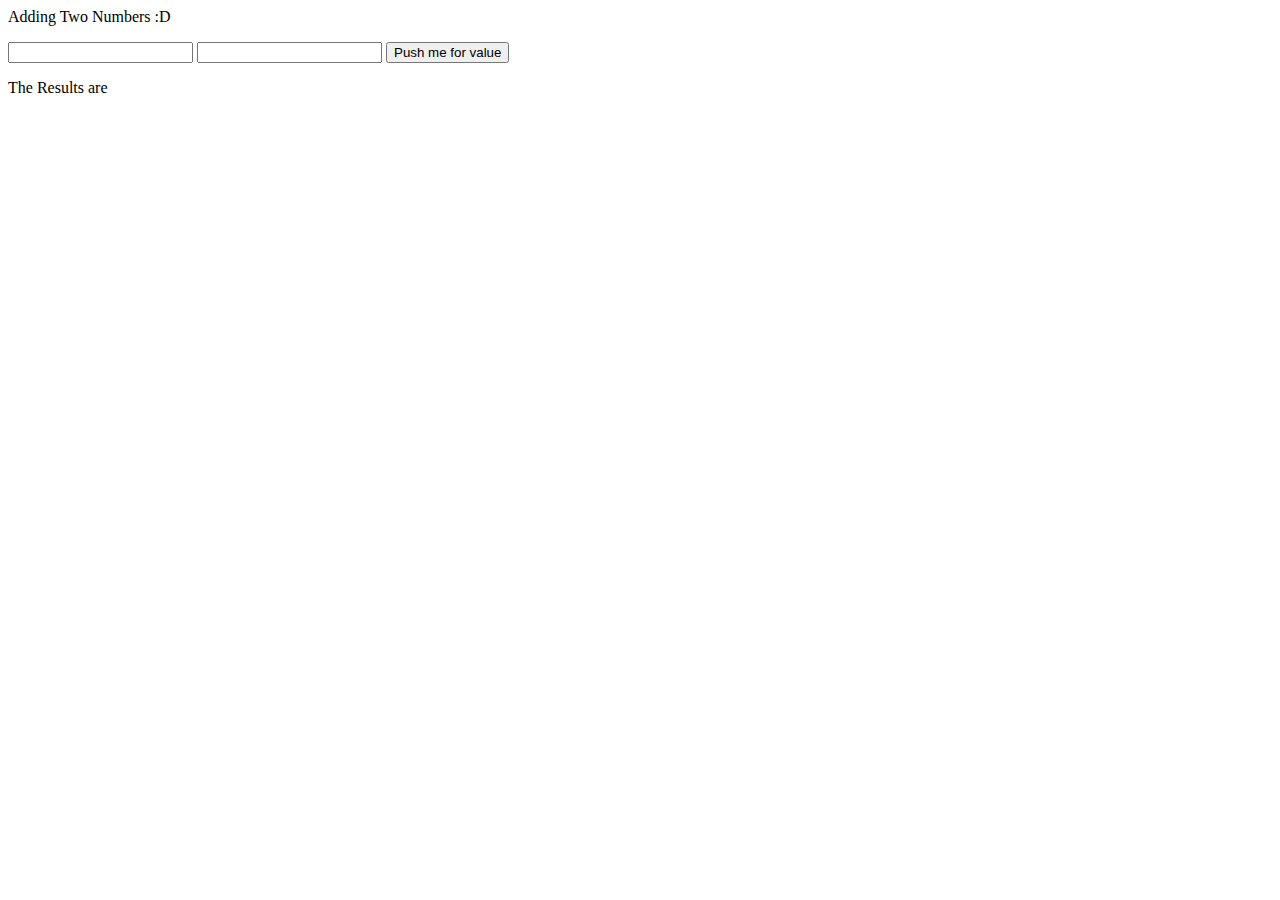
<file: JS - Programs/Class/Adding HTML/adding_function.html>
<html lang="en">
<head>
    <meta charset="UTF-8">
    <meta http-equiv="X-UA-Compatible" content="IE=edge">
    <meta name="viewport" content="width=device-width, initial-scale=1.0">
    <title>Adding Function</title>
</head>
<body>

    <p>Adding Two Numbers :D</p>

    <input id="num1" type="number"> 
    <input id="num2" type="number">

    <button onclick="adding()">Push me for value</button>

    <p id="Adding Results: ">The Results are</p>
        
    <script src = function.js>
    
    </script>
    
    
</body>
</html>
</file>
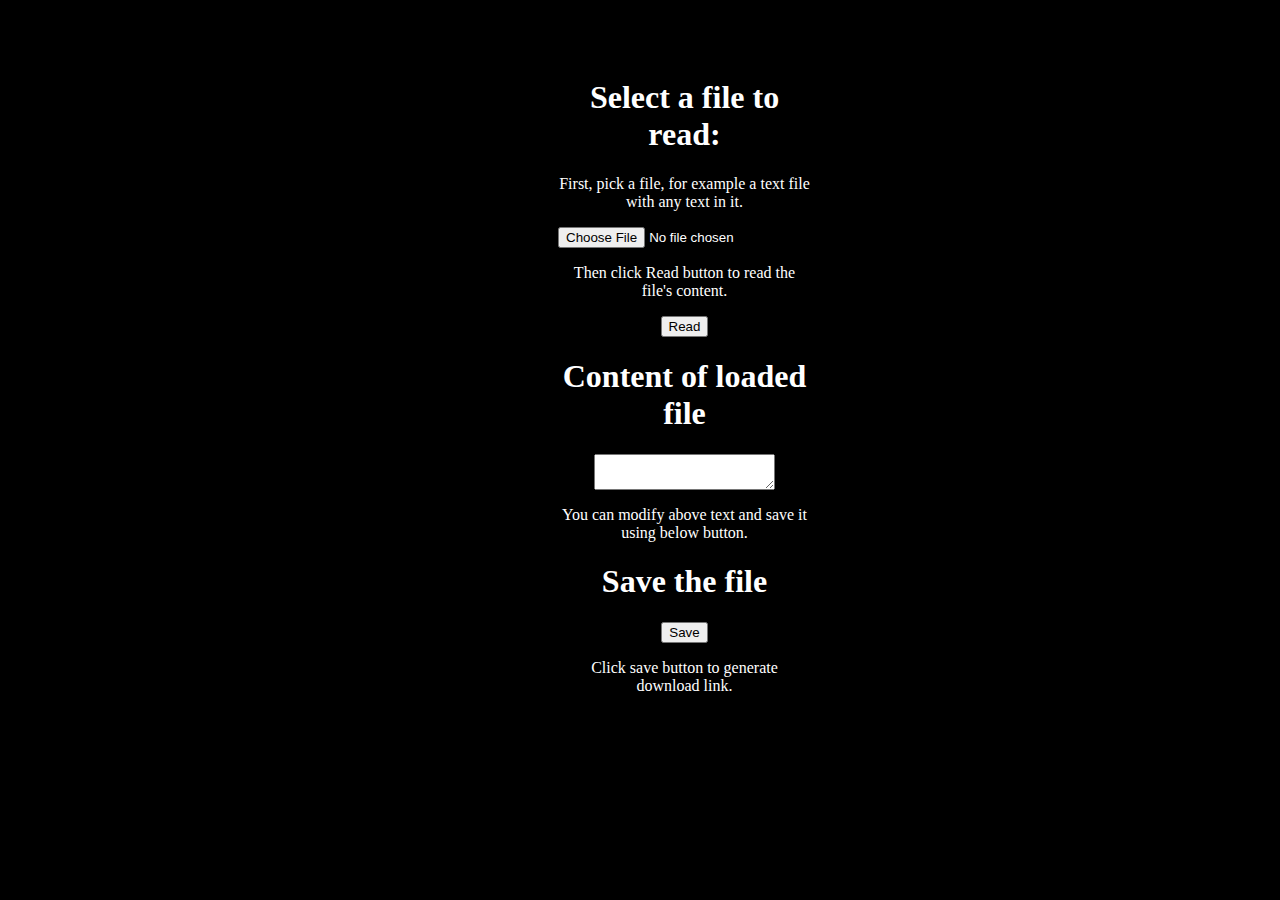
<file: JS - Programs/Class/Blob_File_Write_Read/blobfiles.html>
<html lang="en">
<head>
    <meta charset="UTF-8">
    <meta http-equiv="X-UA-Compatible" content="IE=edge">
    <meta name="viewport" content="width=device-width, initial-scale=1.0">
    <link rel="stylesheet" href="style.css">
    <script src = "script.js" defer></script>
    <title>Reading and Writing into Files</title>
</head>

<body>

<!-- Heavily modified code from https://thirteenov.ciihuy.com/how-can-we-read-and-write-a-file-using-javascript/ usded
     for learning file manipulation in Javascript, heavily modified original can be found by link-->

<div class = "allBody">
 <h1>Select a file to read:</h1>
  
    <p>First, pick a file, for example a text file with any text in it.</p>

    <div id = myFileStyle>
	<input type="file" id="myFile">
    </div>  

	<p>Then click Read button to read the file's content.</p>

    <div class = "loadFileAsTextStyle"> 
    <button onclick="loadFileAsText()">Read</button><br />
    </div>

	<h1>Content of loaded file</h1>
	<textarea id="inputTextToSave"></textarea> <br />
	<p>You can modify above text and save it using below button.</p>


	<h1>Save the file</h1>
    
    <div class = 'saveFileStyle'>
	<button onclick="savefile()">Save</button>
    </div>

	<p id="dlink">Click save button to generate download link.</p>


    

    <!--
    <input id = 'input' type="text"> Input Text File Info Here
    

     <button id ="button" onclick="printout()">Click Here</button>
    <button id ="putin" onclick="putindata()">Click Here First</button>

    <p id="para"></p> 
    -->

</div>
</body>
</html>
</file>
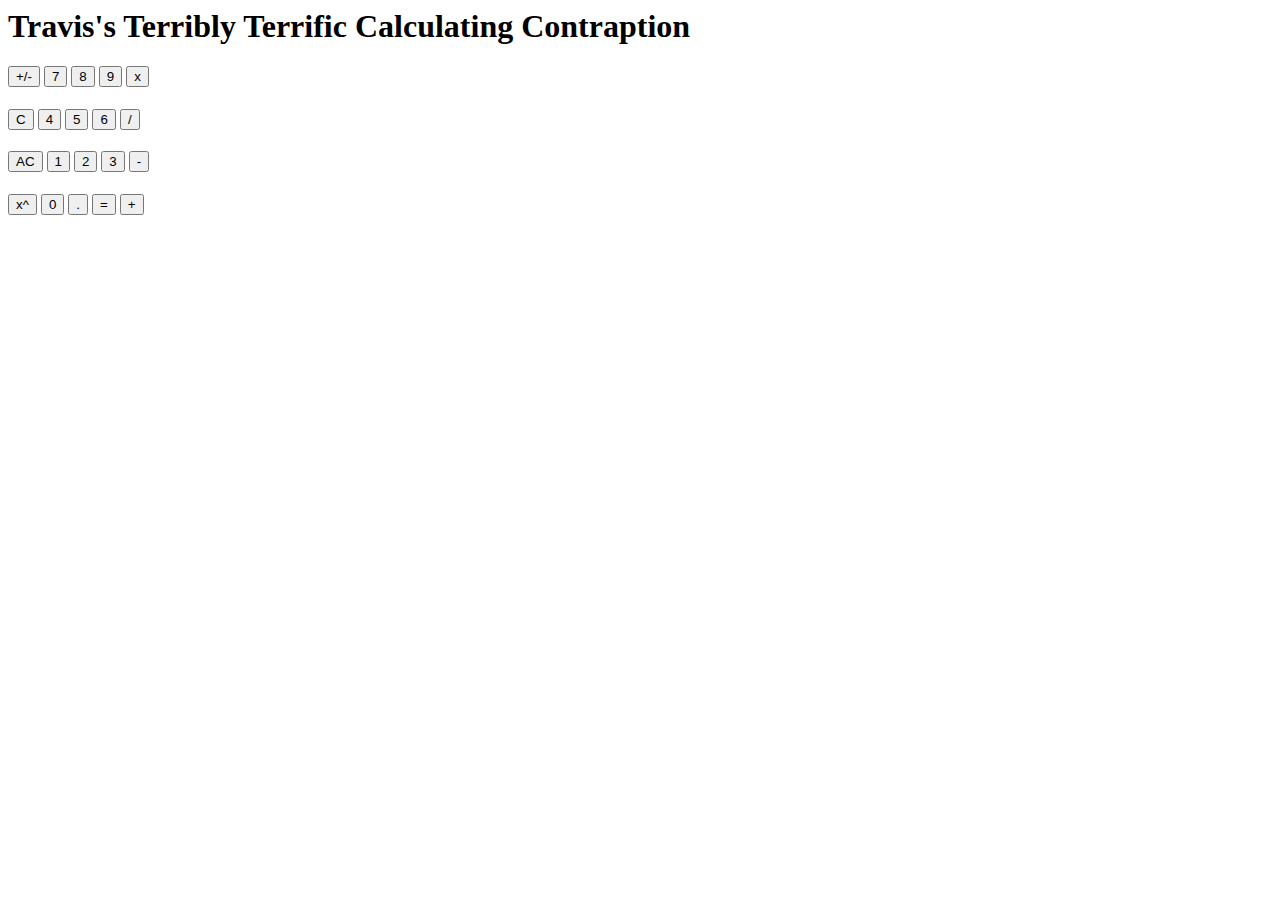
<file: Projects/Calculators/Mk1/maincal.html>
<html>
<head>
    <meta charset="UTF-8">
    <meta http-equiv="X-UA-Compatible" content="IE=edge">
    <meta name="viewport" content="width=device-width, initial-scale=1.0">
    <title>Travis's Calculator</title>
</head>
<body>
    <h1>Travis's Terribly Terrific Calculating Contraption</h1>
    

    <p id="Calc Output"></p>
    <button onclick="neg_pos()">+/-</button>
    <button onclick="sevenc()">7</button>
    <button onclick="eightc()">8</button>
    <button onclick="ninec()">9</button>
    <button onclick="mul()">x</button>


    <h1></h1>

    <button onclick="clear()">C</button>
    <button onclick="fourc()">4</button>
    <button onclick="fivec()">5</button>
    <button onclick="sixc()">6</button>
    <button onclick="div()">/</button>
    

    <h1></h1>

    <button onclick="answerclear()">AC</button>
    <button onclick="onec()">1</button>
    <button onclick="twoc()">2</button>
    <button onclick="threec()">3</button>
    <button onclick="sub()">-</button>
    
    

    <h1></h1>

    <button onclick="carrot()">x^</button>
    <button onclick="zeroc()">0</button>
    <button onclick="">.</button>
    <button onclick="equal()">=</button>
    <button onclick="add()">+</button>


    

<script src = "calc.js"></script>

</body>
</html>
</file>
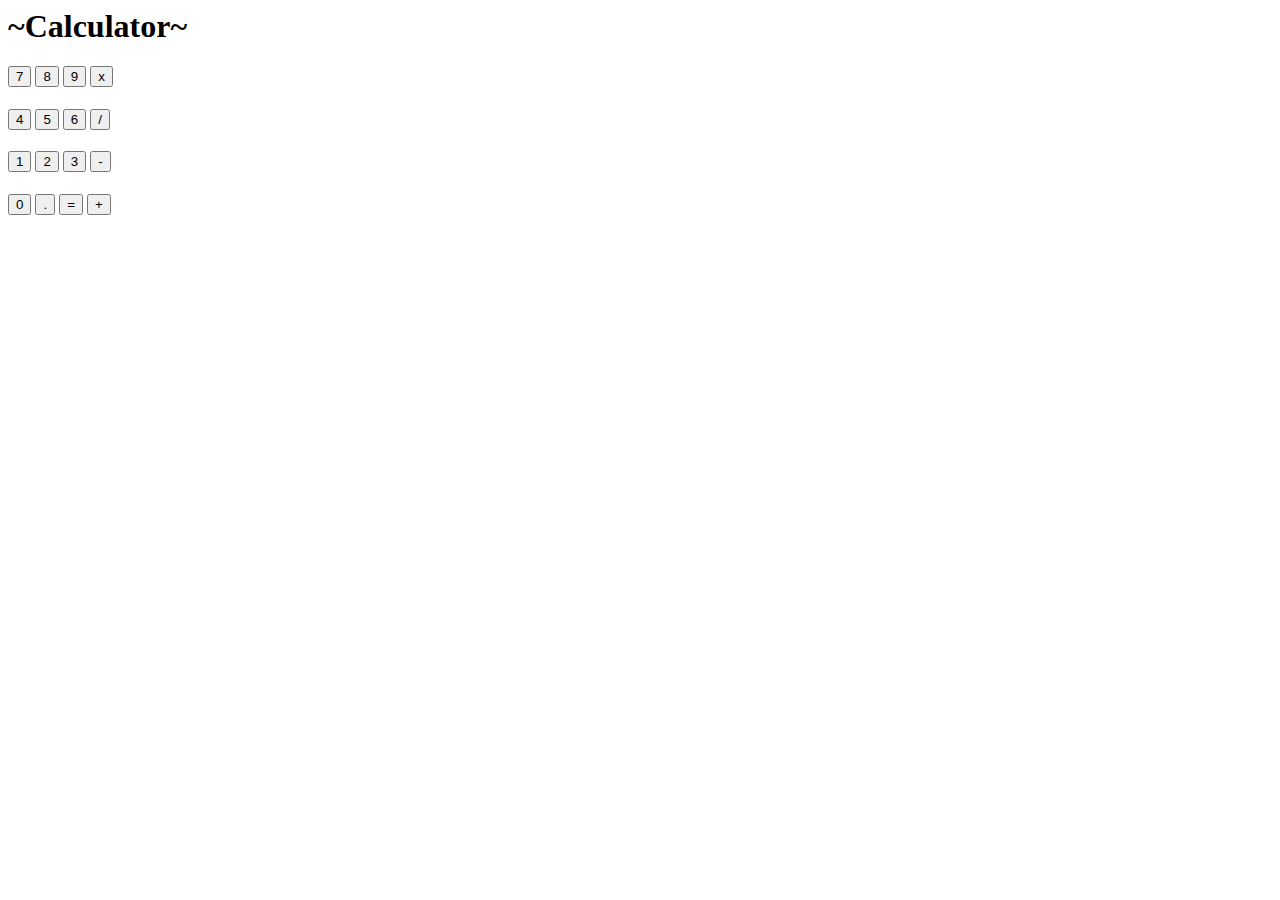
<file: Projects/Calculators/Mk2/Calculator.html>
<html lang="en">
<head>
    <meta charset="UTF-8">
    <meta http-equiv="X-UA-Compatible" content="IE=edge">
    <meta name="viewport" content="width=device-width, initial-scale=1.0">
    <title>Travis's Calculator Mk.2</title>
</head>
<body>

    <h1>~Calculator~</h1>

    <p id='demo'></p>

    <h1></h1>

    <button onclick="sevenc()">7</button>   
    <button onclick="eightc()">8</button>
    <button onclick="ninec()">9</button>
    <button onclick="mul()">x</button>

    <h1></h1>

    
    <button onclick="fourc()">4</button>
    <button onclick="fivec()">5</button>
    <button onclick="sixc()">6</button>
    <button onclick="div()">/</button>

    <h1></h1>

    
    <button onclick="onec()">1</button>
    <button onclick="twoc()">2</button>
    <button onclick="threec()">3</button>
    <button onclick="sub()">-</button>

    <h1></h1>

    <button onclick="zeroc()">0</button>
    <button onclick="dotc()">.</button>
    <button onclick="equal()">=</button>
    <button onclick="add()">+</button>

    
    
    <script src = "script.js"></script>

</body>
</html>
</file>
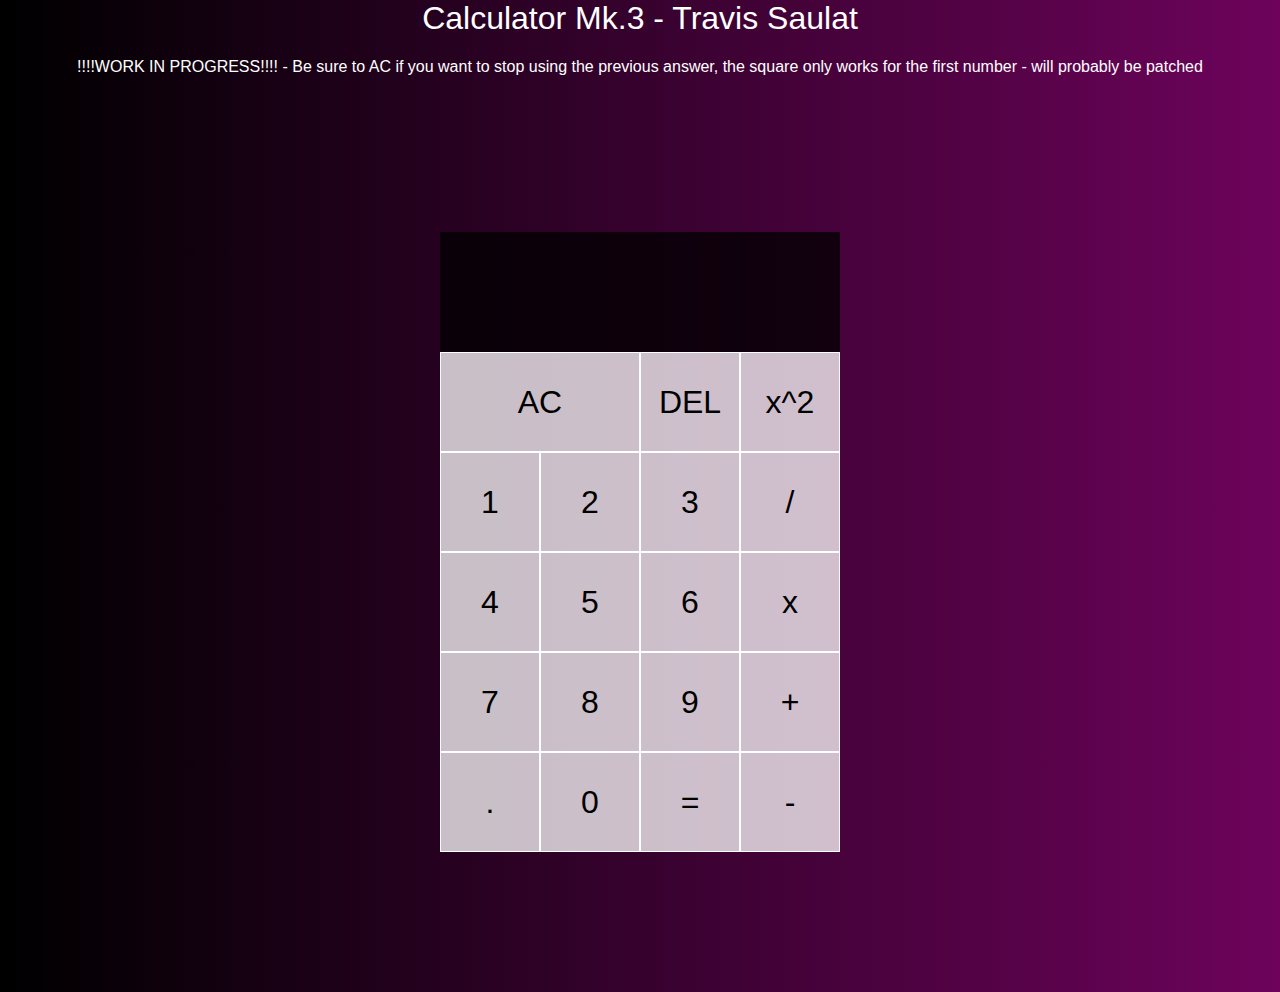
<file: Projects/Calculators/Mk3/Calculator.html>
<html lang="en">
<head>
    <meta charset="UTF-8">
    <meta http-equiv="X-UA-Compatible" content="IE=edge">
    <meta name="viewport" content="width=device-width, initial-scale=1.0">
    <link rel="stylesheet" href="styles.css">
    <title>Travis's Calculator Mk.3</title>
    <style>
        h1 {text-align: center;}
        p {text-align: center;}
    </style>
</head>
<body>

    <h1 id = "myH2">Calculator Mk.3 - Travis Saulat</h1>
    <p id = "warn">!!!!WORK IN PROGRESS!!!! - Be sure to AC if you want to stop using the previous answer, the square only works for the first number - will probably be patched</p>


    <p id = 'log'></p>
    <div class="calculator-grid">
        <div class="output">
            <div data-previous-operand class=previous-operand></div>
            <div data-current-operand class="current-operand"></div>
          </div>
            <button onclick="noth()" class="span-two">AC</button>
            <button onclick="DEL()">DEL</button>
            <button onclick="square()">x^2</button>
            <button onclick="onec()">1</button>
            <button onclick="twoc()">2</button>
            <button onclick="threec()">3</button>
            <button onclick="div()">/</button>
            <button onclick="fourc()">4</button>
            <button onclick="fivec()">5</button>
            <button onclick="sixc()">6</button>
            <button onclick="mul()">x</button>
            <button onclick="sevenc()">7</button>   
            <button onclick="eightc()">8</button>
            <button onclick="ninec()">9</button>
            <button onclick="add()">+</button>
            <button onclick="dotc()">.</button>
            <button onclick="zeroc()">0</button>
            <button onclick="equal()">=</button>
            <button onclick="sub()">-</button>
            
             
</div>
    <script src = "script.js"></script>

</body>
</html>
</file>
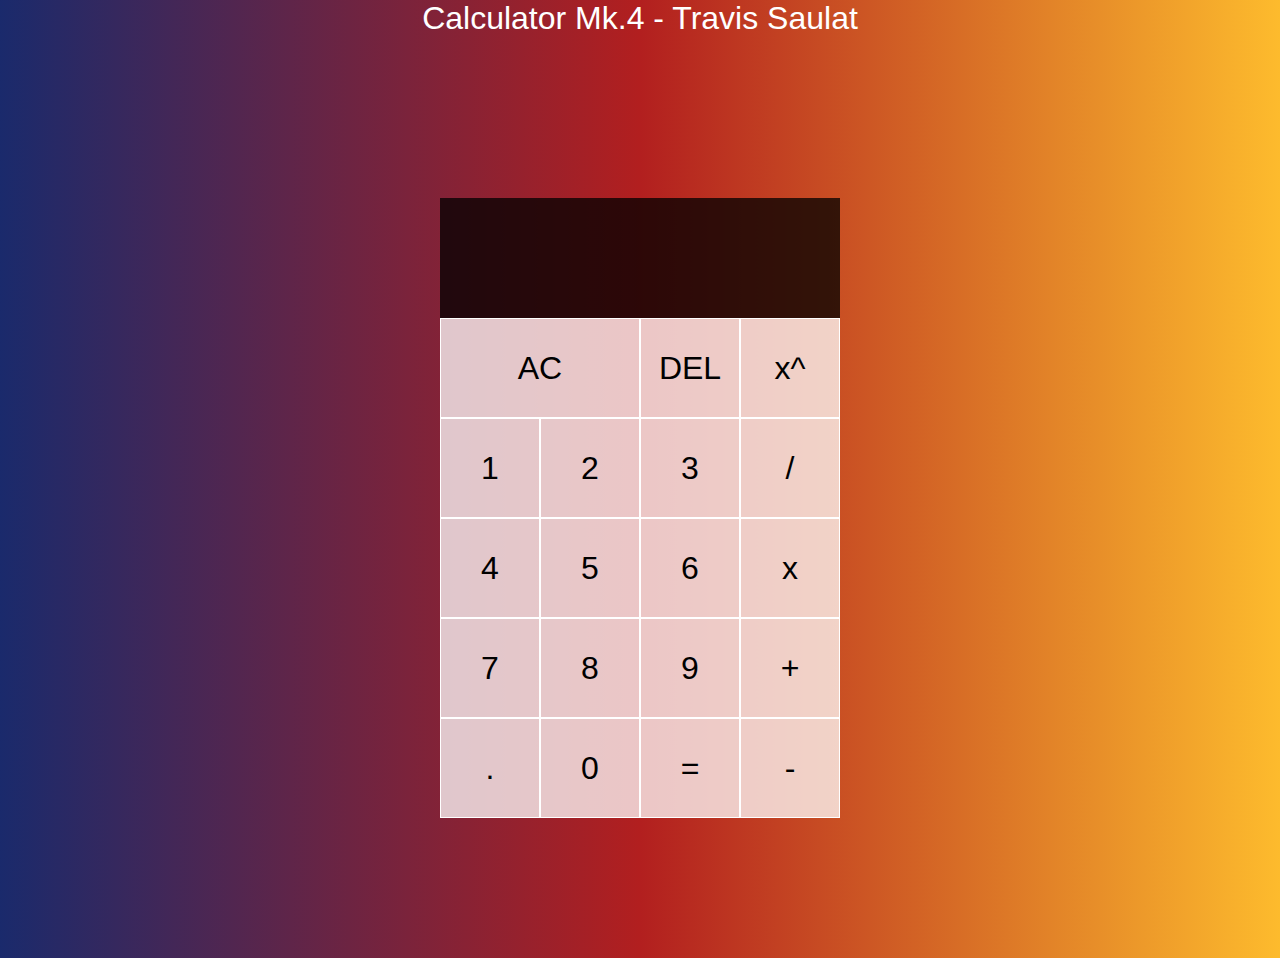
<file: Projects/Calculators/Mk4/Calculator.html>
<html lang="en">
<head>
    <meta charset="UTF-8">
    <meta http-equiv="X-UA-Compatible" content="IE=edge">
    <meta name="viewport" content="width=device-width, initial-scale=1.0">
    <link rel="stylesheet" href="styles.css">
    <title>Travis's Calculator Mk.4</title>
    <style>
        h1 {text-align: center;}
        p {text-align: center;}
    </style>
</head> 
<body>

    <h1 id = "myH2">Calculator Mk.4 - Travis Saulat</h1>
    <p id = "test"></p>

    <p id = "demo"></p>

    <p id = 'log'></p>
    <div class="calculator-grid">
        <div class="output">
            <div data-previous-operand class=previous-operand></div>
            <div data-current-operand class="current-operand"></div>
          </div>

            <button onclick="noth()" class="span-two">AC</button>  
            <button onclick="DEL()">DEL</button>
            <button onclick="square()">x^</button>

            <button onclick="insert(1)">1</button>
            <button onclick="insert(2)">2</button>
            <button onclick="insert(3)">3</button>
            <button onclick="insert('/')">/</button>

            <button onclick="insert(4)">4</button>
            <button onclick="insert(5)">5</button>
            <button onclick="insert(6)">6</button>
            <button onclick="insert('*')">x</button>

            <button onclick="insert(7)">7</button>   
            <button onclick="insert(8)">8</button>
            <button onclick="insert(9)">9</button>
            <button onclick="insert('+')">+</button>

            <button onclick="insert('.')">.</button>
            <button onclick="insert(0)">0</button>
            <button onclick="equal()">=</button>
            <button onclick="insert('-')">-</button>
            
             
</div>
    <script src = "script.js"></script>

</body>
</html>
</file>
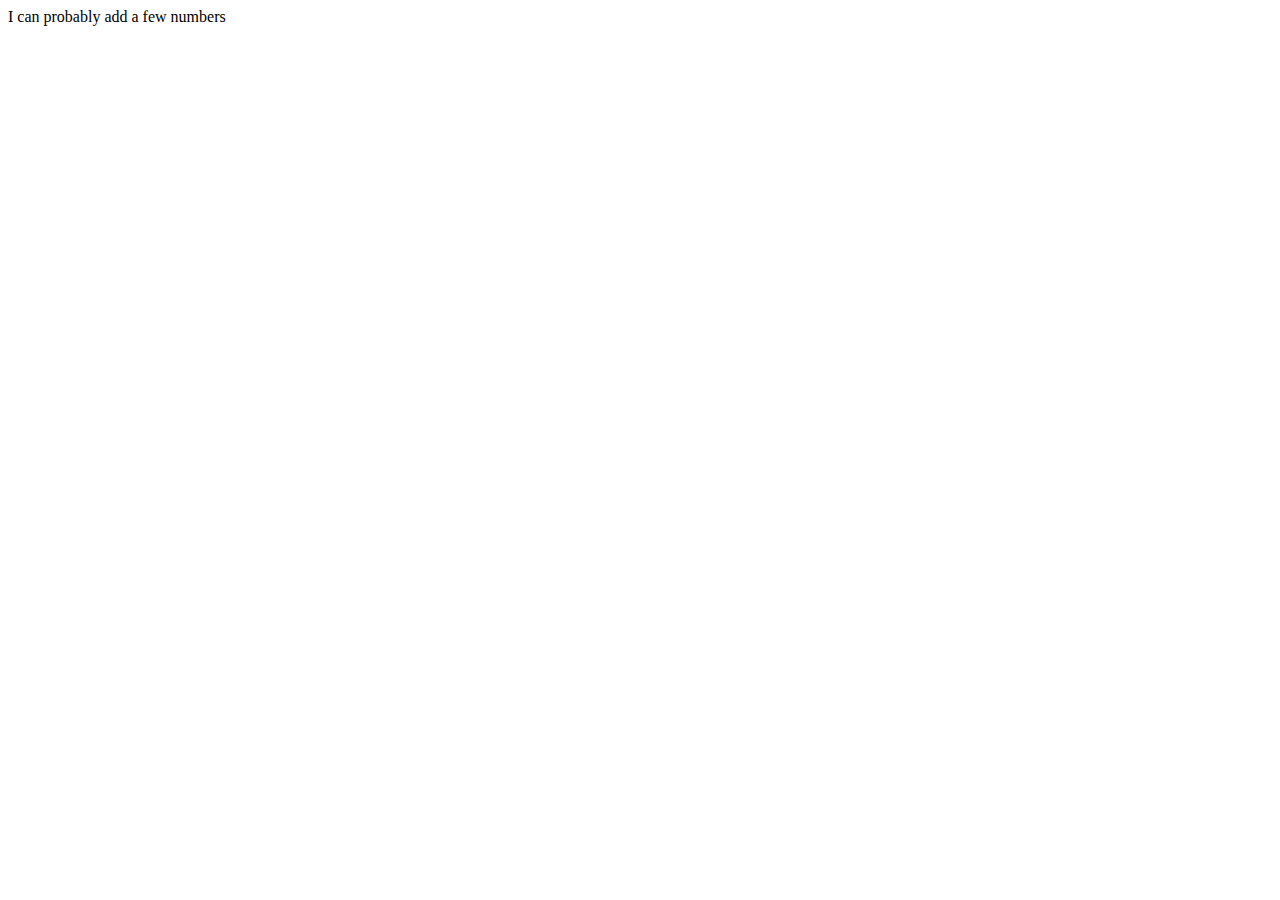
<file: JS - Programs/Class/Reference/If_Else Testing/page.html>
<html lang="en">
<head>
    <meta charset="UTF-8">
    <meta http-equiv="X-UA-Compatible" content="IE=edge">
    <meta name="viewport" content="width=device-width, initial-scale=1.0">
    <title>Document</title>
</head>
<body>
    <p>I can probably add a few numbers</p>
    <script src = "program.js"></script>
</body>
</html>
</file>
<file: JS - Programs/Class/Blob_File_Write_Read/style.css>
body
{
    background-color: black;
}


.allBody
{

    color: white;
    padding: 50px 550px;
    text-align: center;
    text-decoration: none;
    display: inline-block;
    font-size: 16px;
}
</file>
<file: Projects/Calculators/Mk3/styles.css>
*, *::before, *::after {
    box-sizing: border-box;
    font-family: Gotham Rounded, sans-serif;
    font-weight: normal;
  }
  
  body {
    padding: 0;
    margin: 0;
    background: linear-gradient(to right, #000000, #6d035b);
  }
  
  .calculator-grid {
    display: grid;
    justify-content: center;
    align-content: center;
    min-height: 100vh;
    grid-template-columns: repeat(4, 100px);
    grid-template-rows: minmax(120px, auto) repeat(5, 100px);
  }
  
  .calculator-grid > button {
    cursor: pointer;
    font-size: 2rem;
    border: 1px solid white;
    outline: none;
    background-color: rgba(255, 255, 255, .75);
  }
  
  .calculator-grid > button:hover {
    background-color: rgba(255, 255, 255, .9);
  }

  .output {
    grid-column: 1 / -1;
    background-color: rgba(0, 0, 0, .75);
    display: flex;
    align-items: flex-end;
    justify-content: space-around;
    flex-direction: column;
    padding: 10px;
    word-wrap: break-word;
    word-break: break-all;
  }

  .output .previous-operand {
    color: rgba(255, 255, 255, .75);
    font-size: 1.5rem;
  }
  
  .output .current-operand {
    color: white;
    font-size: 2.5rem;
  }

  .span-two {
    grid-column: span 2;
  }
</file>
<file: Projects/Calculators/Mk4/styles.css>
*, *::before, *::after  /*selects all elements*/
  {
    box-sizing: border-box;
    font-family: Gotham Rounded, sans-serif; /* Font and size below*/
    font-weight: normal;
  }
  
  body 
  {
    padding: 0; /*makes sure the color goes throught the whole background*/
    margin: 0;
    background: linear-gradient(to right, #1a2a6c, #b21f1f, #fdbb2d);
  }
  
  .calculator-grid 
  {
    display: grid; /*takes the elements and organzines them per the setting below*/
    justify-content: center;
    align-content: center;
    min-height: 100vh;
    grid-template-columns: repeat(4, 100px);
    grid-template-rows: minmax(120px, auto) repeat(5, 100px);
  }
  
  .calculator-grid > button  /*Changes the individual buttons characteristics */
  {
    cursor: pointer;
    font-size: 2rem;
    border: 1px solid white;
    outline: none;
    background-color: rgba(255, 255, 255, .75);
  }
  
  .calculator-grid > button:hover /*causes the color to change when you hover a button*/
  {
    background-color: rgba(255, 255, 255, .9);
  }

  .output /*This is were the answer is put*/
  {
    grid-column: 1 / -1;
    background-color: rgba(0, 0, 0, .75);
    display: flex;
    align-items: flex-end;
    justify-content: space-around;
    flex-direction: column;
    padding: 10px;
    word-wrap: break-word;
    word-break: break-all;
  }

  .output .previous-operand 
  {
    color: rgba(255, 255, 255, .75);
    font-size: 1.5rem;
  }
  
  .output .current-operand 
  {
    color: white;
    font-size: 2.5rem;
  }

  .span-two /*This makes the AC button twice as large*/
  {
    grid-column: span 2;
  }
</file>
